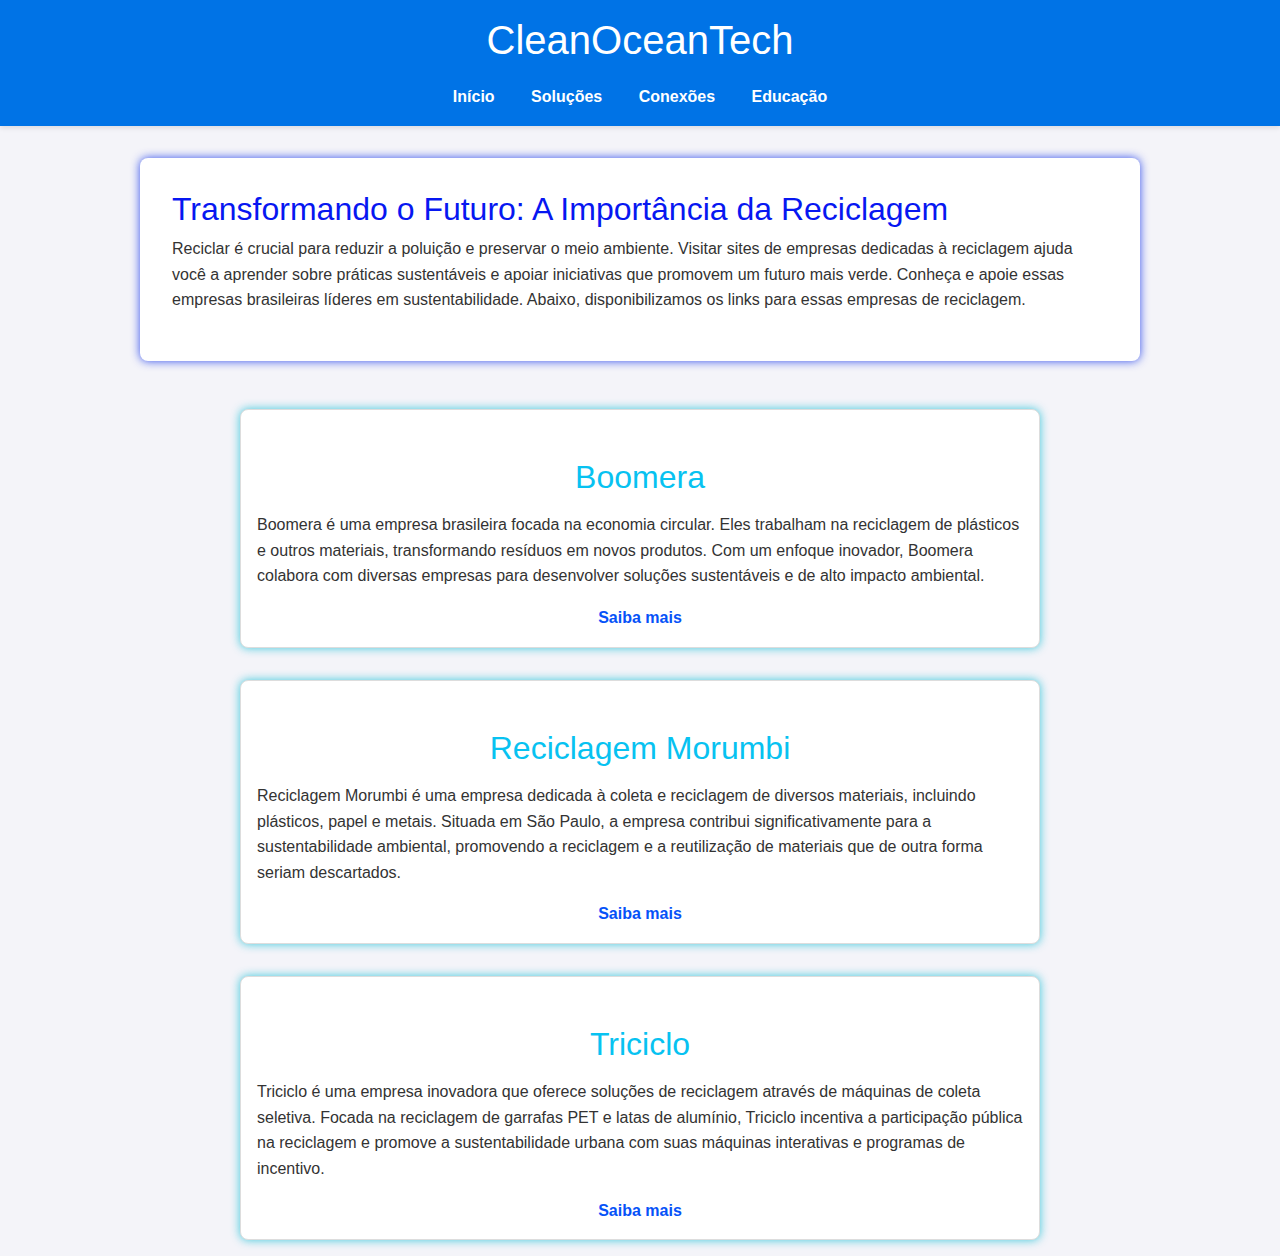
<file: connect.html>
<!DOCTYPE html>
<html lang="pt-BR">
  <head>
    <meta charset="UTF-8" />
    <meta name="viewport" content="width=device-width, initial-scale=1.0" />
    <title>CleanOceanTech | Conexões</title>
    <link rel="shortcut icon" type="image/svg" href="./assets/svgs/icon.svg" />
    <link rel="preconnect" href="https://fonts.googleapis.com" />
    <link rel="preconnect" href="https://fonts.gstatic.com/" crossorigin />
    <link
      href="https://fonts.googleapis.com/css2?family=Roboto:ital,wght@0,100;0,300;0,400;0,500;0,700;0,900;1,100;1,300;1,400;1,500;1,700;1,900&display=swap"
      rel="stylesheet"
    />
    <link
      href="https://cdn.jsdelivr.net/npm/bootstrap@5.3.3/dist/css/bootstrap.min.css"
      rel="stylesheet"
    />
    <link rel="stylesheet" href="styles/connect.css" />
  </head>
  <body>
    <header>
      <h1>CleanOceanTech</h1>
      <nav>
        <a href="index.html">Início</a>
        <a href="solutions.html">Soluções</a>
        <a href="connect.html">Conexões</a>
        <a href="education.html">Educação</a>
      </nav>
    </header>
    <main>
      <div class="container">
        <h2>Transformando o Futuro: A Importância da Reciclagem</h2>
        <p>
          Reciclar é crucial para reduzir a poluição e preservar o meio
          ambiente. Visitar sites de empresas dedicadas à reciclagem ajuda você
          a aprender sobre práticas sustentáveis e apoiar iniciativas que
          promovem um futuro mais verde. Conheça e apoie essas empresas
          brasileiras líderes em sustentabilidade. Abaixo, disponibilizamos os
          links para essas empresas de reciclagem.
        </p>
      </div>
      <section class="site-list">
        <div class="site">
          <h2>Boomera</h2>
          <p>
            Boomera é uma empresa brasileira focada na economia circular. Eles
            trabalham na reciclagem de plásticos e outros materiais,
            transformando resíduos em novos produtos. Com um enfoque inovador,
            Boomera colabora com diversas empresas para desenvolver soluções
            sustentáveis e de alto impacto ambiental.
          </p>
          <a href="https://www.boomera.com.br" target="_blank">Saiba mais</a>
        </div>
        <div class="site">
          <h2>Reciclagem Morumbi</h2>
          <p>
            Reciclagem Morumbi é uma empresa dedicada à coleta e reciclagem de
            diversos materiais, incluindo plásticos, papel e metais. Situada em
            São Paulo, a empresa contribui significativamente para a
            sustentabilidade ambiental, promovendo a reciclagem e a reutilização
            de materiais que de outra forma seriam descartados.
          </p>
          <a
            href="https://directionambiental.com.br/empresa-de-reciclagem-no-morumbi/41"
            target="_blank"
            >Saiba mais</a
          >
        </div>
        <div class="site">
          <h2>Triciclo</h2>
          <p>
            Triciclo é uma empresa inovadora que oferece soluções de reciclagem
            através de máquinas de coleta seletiva. Focada na reciclagem de
            garrafas PET e latas de alumínio, Triciclo incentiva a participação
            pública na reciclagem e promove a sustentabilidade urbana com suas
            máquinas interativas e programas de incentivo.
          </p>
          <a href="https://triciclo.eco.br/" target="_blank">Saiba mais</a>
        </div>
      </section>
    </main>
  </body>
</html>
</file>
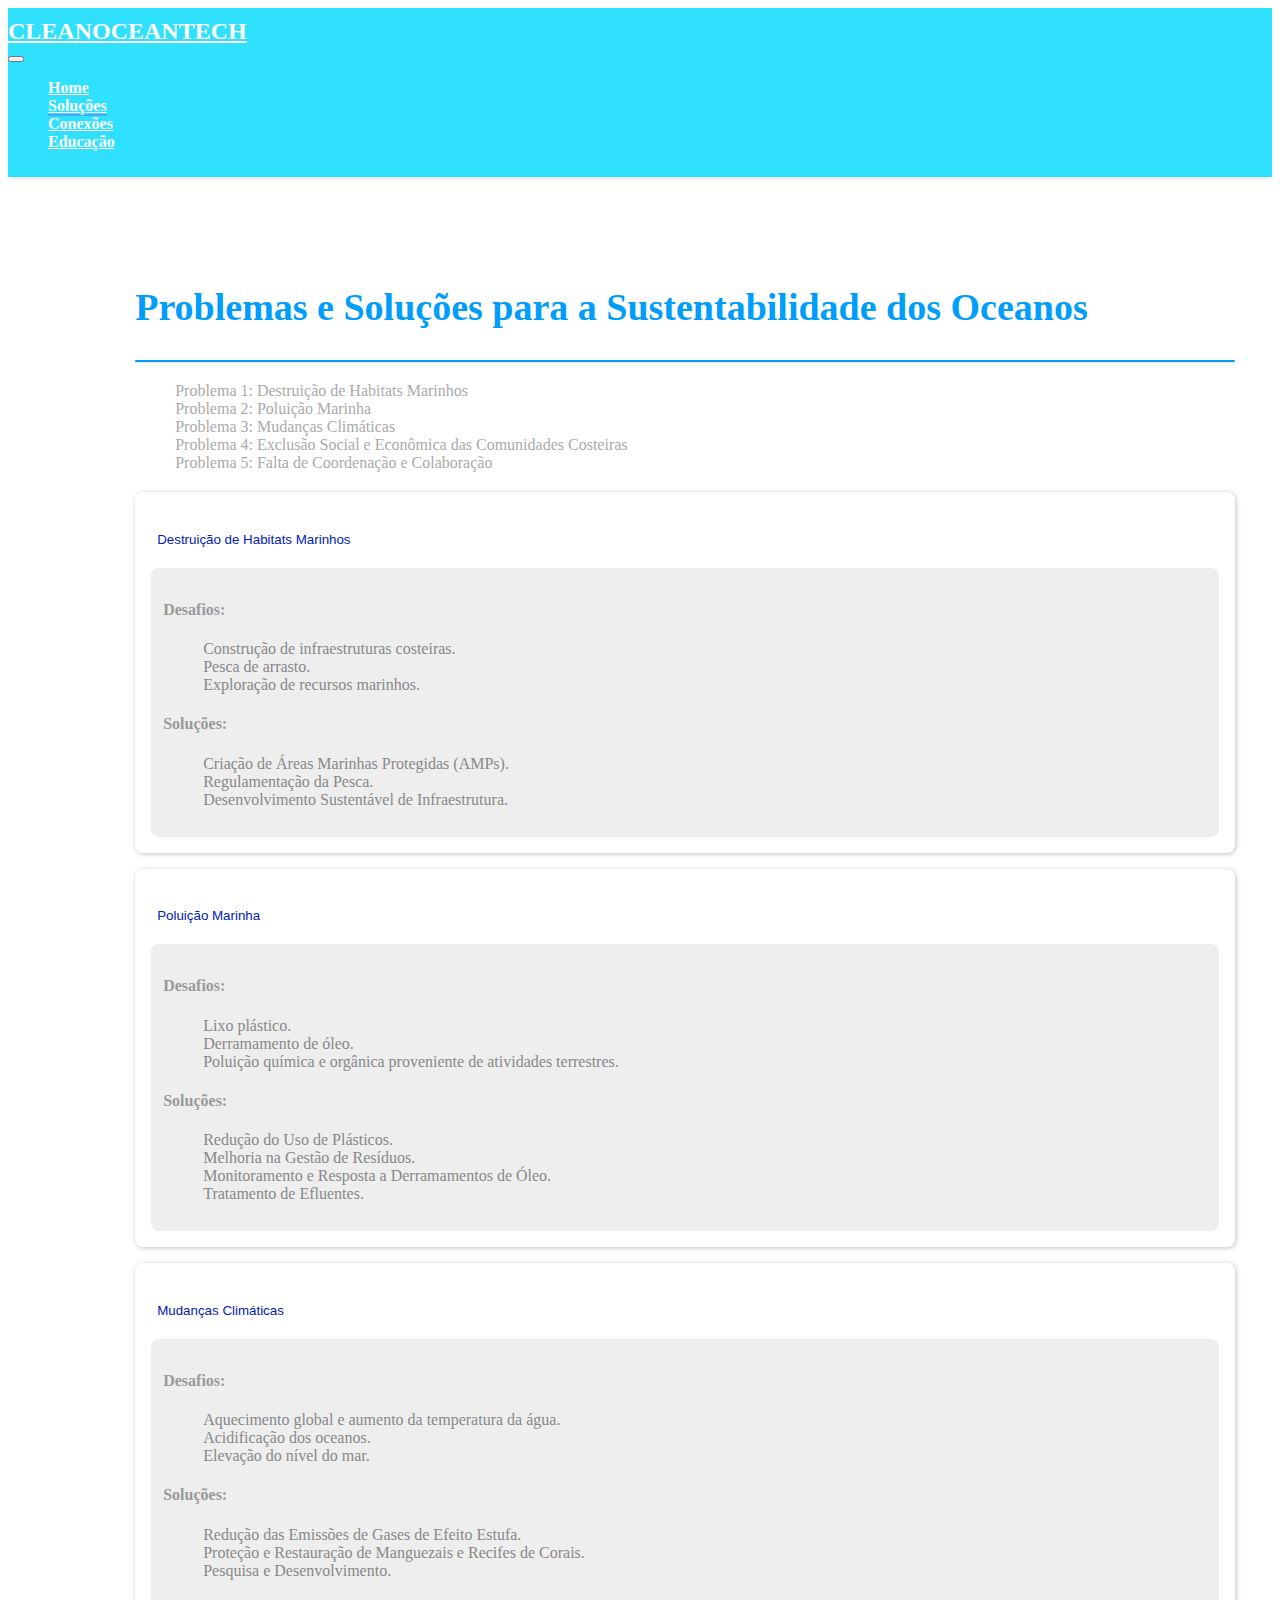
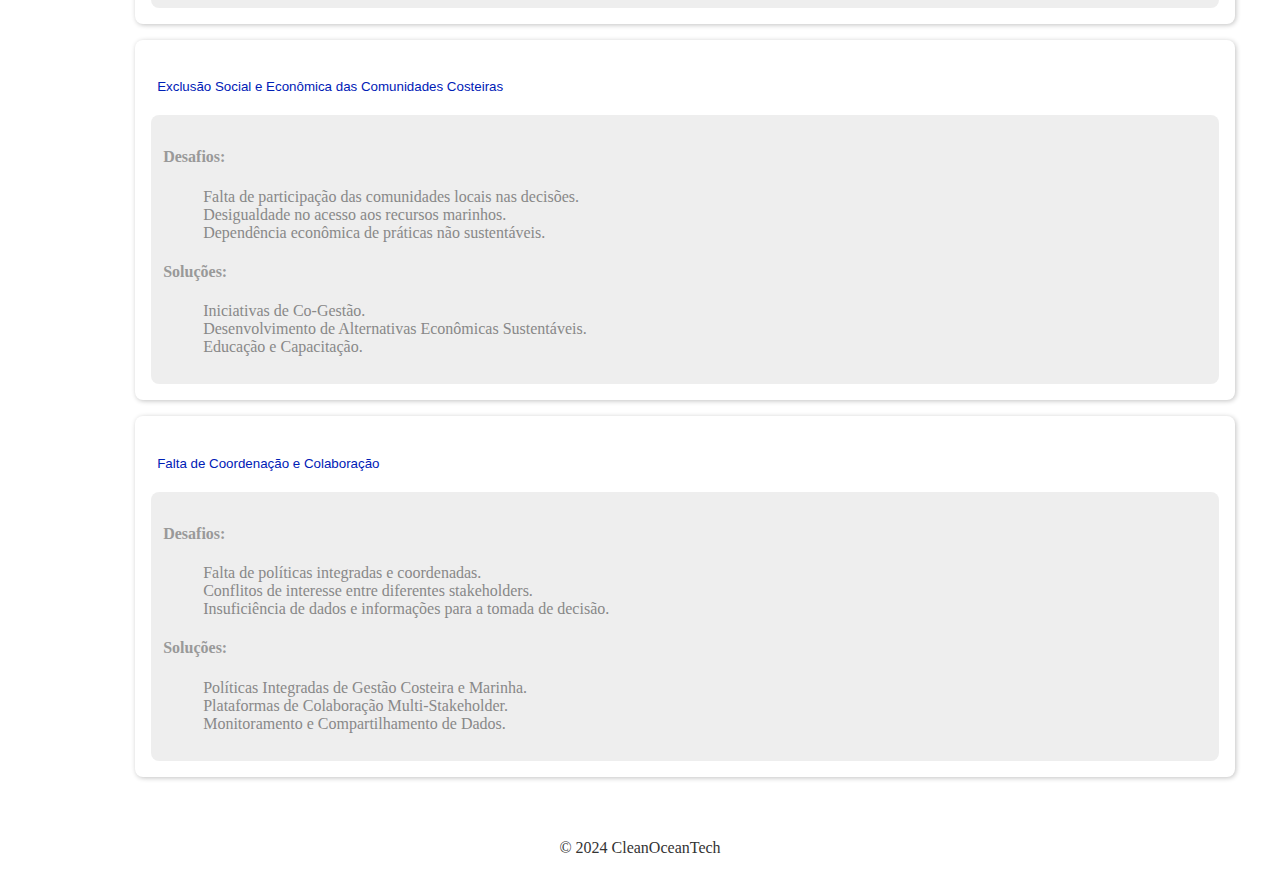
<file: solutions.html>
<!DOCTYPE html>
<html lang="pt-BR">
  <head>
    <meta charset="UTF-8" />
    <meta name="viewport" content="width=device-width, initial-scale=1.0" />
    <title>CleanOceanTech | Soluções</title>
    <link rel="shortcut icon" type="image/svg" href="./assets/svgs/icon.svg" />
    <link
      rel="stylesheet"
      href="https://stackpath.bootstrapcdn.com/bootstrap/4.1.3/css/bootstrap.min.css"
      integrity="sha384-MCw98/SFnGE8fJT3GXwEOngsV7Zt27NXFoaoApmYm81iuXoPkFOJwJ8ERdknLPMO"
      crossorigin="anonymous"
    />
    <link rel="stylesheet" href="styles/solutions.css" />
    <link rel="preconnect" href="https://fonts.googleapis.com" />
    <link rel="preconnect" href="https://fonts.gstatic.com/" crossorigin />
    <link
      href="https://fonts.googleapis.com/css2?family=Roboto:ital,wght@0,100;0,300;0,400;0,500;0,700;0,900;1,100;1,300;1,400;1,500;1,700;1,900&display=swap"
      rel="stylesheet"
    />
  </head>
  <body>
    <header>
      <div class="container d-flex justify-content-between align-items-center">
        <a class="navbar-brand" href="#">CleanOceanTech</a>
        <nav class="navbar navbar-expand-lg navbar-dark">
          <div class="container-fluid">
            <button
              class="navbar-toggler"
              type="button"
              data-bs-toggle="collapse"
              data-bs-target="#navbarNav"
              aria-controls="navbarNav"
              aria-expanded="false"
              aria-label="Toggle navigation"
            >
              <span class="navbar-toggler-icon"></span>
            </button>
            <div class="collapse navbar-collapse" id="navbarNav">
              <ul class="navbar-nav ms-auto ul-custom">
                <li class="nav-item">
                  <a class="nav-link" aria-current="page" href="index.html"
                    >Home</a
                  >
                </li>
                <li class="nav-item">
                  <a class="nav-link active" href="solutions.html">Soluções</a>
                </li>
                <li class="nav-item">
                  <a class="nav-link" href="connect.html">Conexões</a>
                </li>
                <li class="nav-item">
                  <a class="nav-link" href="education.html">Educação</a>
                </li>
              </ul>
            </div>
          </div>
        </nav>
      </div>
    </header>
    <main class="main-solutions">
      <div class="container-solution">
        <h2>Problemas e Soluções para a Sustentabilidade dos Oceanos</h2>
        <div class="horizontal-line"></div>
        <nav>
          <ul>
            <li>
              <a href="#problema1"
                >Problema 1: Destruição de Habitats Marinhos</a
              >
            </li>
            <li><a href="#problema2">Problema 2: Poluição Marinha</a></li>
            <li><a href="#problema3">Problema 3: Mudanças Climáticas</a></li>
            <li>
              <a href="#problema4"
                >Problema 4: Exclusão Social e Econômica das Comunidades
                Costeiras</a
              >
            </li>
            <li>
              <a href="#problema5"
                >Problema 5: Falta de Coordenação e Colaboração</a
              >
            </li>
          </ul>
        </nav>

        <div class="accordion">
          <div class="problem accordion-item">
            <h3 class="accordion-header">
              <button
                class="accordion-button"
                type="button"
                data-bs-toggle="collapse"
                data-bs-target="#collapseOne"
                aria-expanded="true"
                aria-controls="collapseOne"
              >
                Destruição de Habitats Marinhos
              </button>
            </h3>
            <div
              id="collapseOne"
              class="accordion-collapse collapse problem-text"
              data-bs-parent="#accordionExample"
            >
              <div class="accordion-body">
                <h4>Desafios:</h4>
                <ul>
                  <li>Construção de infraestruturas costeiras.</li>
                  <li>Pesca de arrasto.</li>
                  <li>Exploração de recursos marinhos.</li>
                </ul>
                <h4>Soluções:</h4>
                <ul>
                  <li>Criação de Áreas Marinhas Protegidas (AMPs).</li>
                  <li>Regulamentação da Pesca.</li>
                  <li>Desenvolvimento Sustentável de Infraestrutura.</li>
                </ul>
              </div>
            </div>
          </div>

          <div class="problem accordion-item">
            <h3 class="accordion-header">
              <button
                class="accordion-button"
                type="button"
                data-bs-toggle="collapse"
                data-bs-target="#collapseTwo"
                aria-expanded="true"
                aria-controls="collapseOne"
              >
                Poluição Marinha
              </button>
            </h3>
            <div
              id="collapseTwo"
              class="accordion-collapse collapse problem-text"
              data-bs-parent="#accordionExample"
            >
              <div class="accordion-body">
                <h4>Desafios:</h4>
                <ul>
                  <li>Lixo plástico.</li>
                  <li>Derramamento de óleo.</li>
                  <li>
                    Poluição química e orgânica proveniente de atividades
                    terrestres.
                  </li>
                </ul>
                <h4>Soluções:</h4>
                <ul>
                  <li>Redução do Uso de Plásticos.</li>
                  <li>Melhoria na Gestão de Resíduos.</li>
                  <li>Monitoramento e Resposta a Derramamentos de Óleo.</li>
                  <li>Tratamento de Efluentes.</li>
                </ul>
              </div>
            </div>
          </div>

          <div class="problem accordion-item">
            <h3 class="accordion-header">
              <button
                class="accordion-button"
                type="button"
                data-bs-toggle="collapse"
                data-bs-target="#collapseThree"
                aria-expanded="true"
                aria-controls="collapseOne"
              >
                Mudanças Climáticas
              </button>
            </h3>
            <div
              id="collapseThree"
              class="accordion-collapse collapse problem-text"
              data-bs-parent="#accordionExample"
            >
              <div class="accordion-body">
                <h4>Desafios:</h4>
                <ul>
                  <li>Aquecimento global e aumento da temperatura da água.</li>
                  <li>Acidificação dos oceanos.</li>
                  <li>Elevação do nível do mar.</li>
                </ul>
                <h4>Soluções:</h4>
                <ul>
                  <li>Redução das Emissões de Gases de Efeito Estufa.</li>
                  <li>
                    Proteção e Restauração de Manguezais e Recifes de Corais.
                  </li>
                  <li>Pesquisa e Desenvolvimento.</li>
                </ul>
              </div>
            </div>
          </div>

          <div class="problem accordion-item">
            <h3 class="accordion-header">
              <button
                class="accordion-button"
                type="button"
                data-bs-toggle="collapse"
                data-bs-target="#collapseFour"
                aria-expanded="true"
                aria-controls="collapseOne"
              >
                Exclusão Social e Econômica das Comunidades Costeiras
              </button>
            </h3>
            <div
              id="collapseFour"
              class="accordion-collapse collapse problem-text"
              data-bs-parent="#accordionExample"
            >
              <div class="accordion-body">
                <h4>Desafios:</h4>
                <ul>
                  <li>
                    Falta de participação das comunidades locais nas decisões.
                  </li>
                  <li>Desigualdade no acesso aos recursos marinhos.</li>
                  <li>Dependência econômica de práticas não sustentáveis.</li>
                </ul>
                <h4>Soluções:</h4>
                <ul>
                  <li>Iniciativas de Co-Gestão.</li>
                  <li>
                    Desenvolvimento de Alternativas Econômicas Sustentáveis.
                  </li>
                  <li>Educação e Capacitação.</li>
                </ul>
              </div>
            </div>
          </div>

          <div class="problem accordion-item">
            <h3 class="accordion-header">
              <button
                class="accordion-button"
                type="button"
                data-bs-toggle="collapse"
                data-bs-target="#collapseFive"
                aria-expanded="true"
                aria-controls="collapseOne"
              >
                Falta de Coordenação e Colaboração
              </button>
            </h3>
            <div
              id="collapseFive"
              class="accordion-collapse collapse problem-text"
              data-bs-parent="#accordionExample"
            >
              <div class="accordion-body">
                <h4>Desafios:</h4>
                <ul>
                  <li>Falta de políticas integradas e coordenadas.</li>
                  <li>Conflitos de interesse entre diferentes stakeholders.</li>
                  <li>
                    Insuficiência de dados e informações para a tomada de
                    decisão.
                  </li>
                </ul>
                <h4>Soluções:</h4>
                <ul>
                  <li>Políticas Integradas de Gestão Costeira e Marinha.</li>
                  <li>Plataformas de Colaboração Multi-Stakeholder.</li>
                  <li>Monitoramento e Compartilhamento de Dados.</li>
                </ul>
              </div>
            </div>
          </div>
        </div>
      </div>
    </main>
    <footer>&copy; 2024 CleanOceanTech</footer>
    <script
      src="https://cdn.jsdelivr.net/npm/bootstrap@5.3.3/dist/js/bootstrap.bundle.min.js"
      integrity="sha384-YvpcrYf0tY3lHB60NNkmXc5s9fDVZLESaAA55NDzOxhy9GkcIdslK1eN7N6jIeHz"
      crossorigin="anonymous"
    ></script>
  </body>
</html>
</file>
<file: styles/connect.css>
body,
input,
button,
textarea {
  font-family: "Roboto", sans-serif;
}

* {
  margin: 0;
  padding: 0;
  box-sizing: border-box;
}

body {
  font-family: "Arial", sans-serif;
  background-color: #f4f4f9;
  color: #333;
  line-height: 1.6;
}

header {
  background-color: #0073e6;
  color: white;
  padding: 1em 0;
  text-align: center;
  box-shadow: 0 2px 5px rgba(0, 0, 0, 0.1);
}

header h1 {
  margin-bottom: 0.5em;
}

nav a {
  color: white;
  margin: 0 1em;
  text-decoration: none;
  font-weight: bold;
}

nav a:hover {
  text-decoration: underline;
}

.container {
  padding: 2em;
  background-color: white;
  margin: 2em auto;
  width: 80%;
  max-width: 1000px;
  box-shadow: 0 0 10px rgba(6, 40, 233, 0.808);
  border-radius: 8px;
}

.container h2 {
  color: rgb(7, 23, 241);
}

.site-list {
  display: flex;
  flex-direction: column;
  align-items: center;
}

.site {
  background-color: white;
  margin: 1em 0;
  padding: 1em;
  border: 1px solid #ddd;
  width: 80%;
  max-width: 800px;
  box-shadow: 0 0 10px rgba(6, 187, 211, 0.774);
  border-radius: 8px;
  display: flex;
  flex-direction: column;
  align-items: center;
  text-align: left;
}

.site img {
  max-width: 100%;
  height: auto;
  border-radius: 8px;
}

.site h2 {
  color: rgb(7, 194, 241);
  margin: 1em 0 0.5em 0;
}

.site p {
  margin-bottom: 1em;
}

.site a {
  color: #0652f8;
  text-decoration: none;
  font-weight: bold;
  transition: color 0.3s;
}

.site a:hover {
  color: #17309e;
}
</file>
<file: styles/solutions.css>
body {
  background-color: white;
  color: #333333;
  font-family: "Roboto" Arial, sans-serif;
}

li {
  list-style: none;
}

header {
  margin-bottom: 40px;
}

header .navbar-brand {
  color: white;
  font-weight: bold;
  font-size: 1.5rem;
}

.navbar-brand {
  text-transform: uppercase;
}

header {
  color: white;
  padding: 10px 0;
  background-color: #2fe0ff;
  box-shadow: 0 2px 4px rgba(0, 0, 0, 0.1);
}

.navbar-nav .nav-link {
  color: white;
  font-weight: bold;
  transition: transform 0.3s;
}

.navbar-nav .nav-link:hover {
  opacity: 0.7;
}

.navbar-nav .nav-link.active {
  transform: scale(1);
  opacity: 1;
  border-bottom: 2px solid #45a8f8;
}

.ul-custom {
  gap: 15px;
}

.main-solutions {
  margin-top: 56px;
  width: 98vw;
  padding: 20px 50px;
}

.container-solution {
  max-width: 1100px;
  margin: 0 auto;
}

.container-solution h2 {
  color: #009efa;
  font-size: 38px;
}

.horizontal-line {
  width: 100%;
  height: 2px; /* altura da linha */
  background-color: #009efa; /* cor da linha */

  margin-top: 10px;
  border-radius: 10px;

  box-shadow: 0 1px 2px rgba(0, 0, 0, 0.1);
}

.container-solution nav ul {
  margin: 20px 0 20px 0;
}

.container-solution a {
  color: #aaa;
  text-decoration: none;
}

.container-solution a:hover {
  color: #008cf9;
}

.problem {
  padding: 16px;
  border-radius: 8px;
  box-shadow: 1px 1px 5px rgba(0, 0, 0, 0.244);
  margin-top: 16px;
}

.problem-text {
  background-color: #cccccc53;
  padding: 12px;
  border-radius: 8px;
}

.accordion-button {
  color: #0020b6;
  background-color: transparent;
  border: transparent;
  cursor: pointer;
}

.accordion-button:hover {
  color: #008cf9;
}

.problem-text h4 {
  font-size: 16px;
  color: #999;
}

.problem-text ul li {
  color: #888;
}

footer {
  color: #333; /* Texto mais escuro */
  text-align: center;
  padding: 10px 0;
  /* position: fixed; */
  width: 100%;
  bottom: 0;
  margin-top: 32px;
}
</file>
